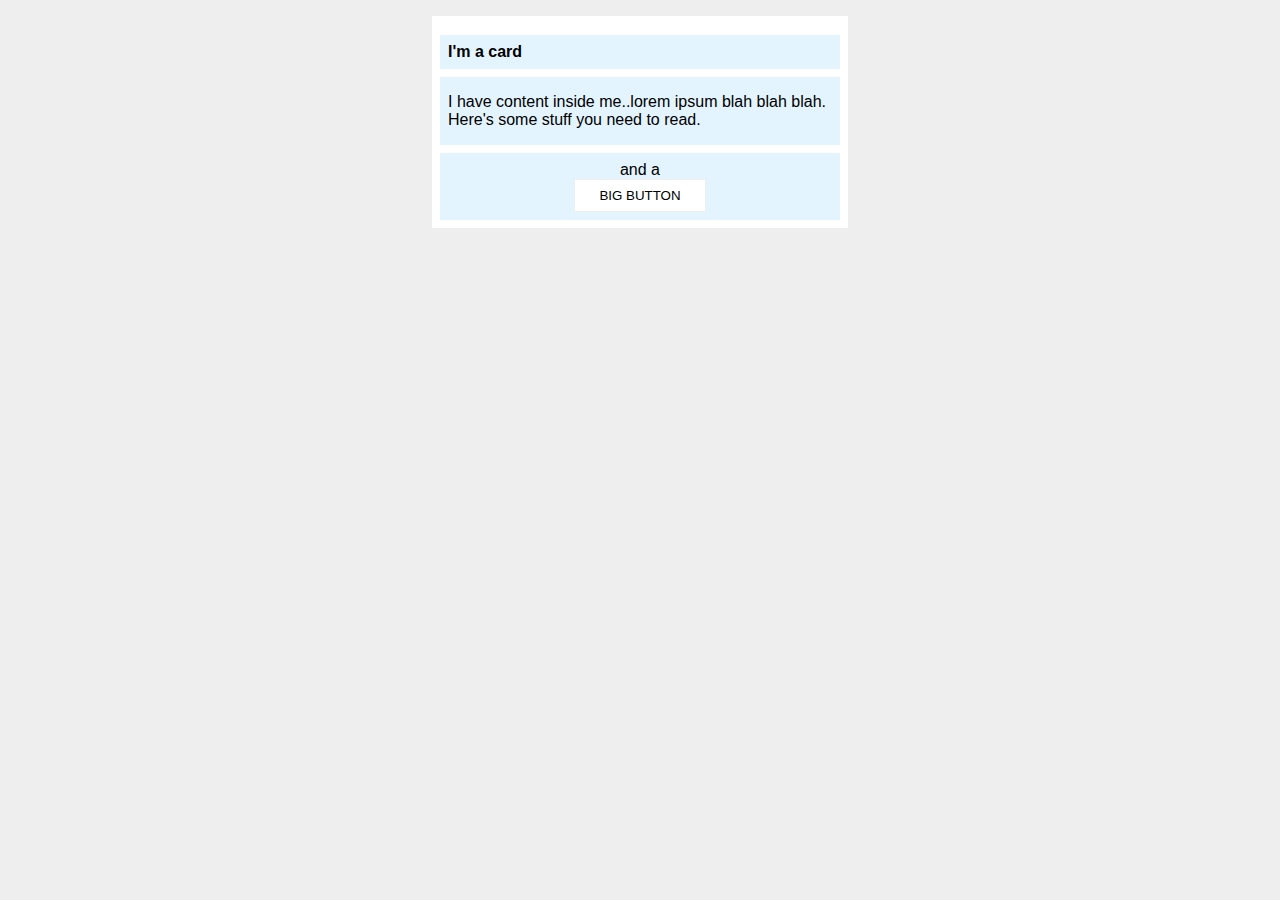
<file: foundations/block-and-inline/02-margin-and-padding-2/index.html>
<!DOCTYPE html>
<html lang="en">
  <head>
    <meta charset="UTF-8" />
    <meta http-equiv="X-UA-Compatible" content="IE=edge" />
    <meta name="viewport" content="width=device-width, initial-scale=1.0" />
    <title>Margin and Padding exercise 2</title>
    <link rel="stylesheet" href="style.css" />
  </head>
  <body>
    <div class="card">
      <h1 class="title">I'm a card</h1>
      <div class="content">
        I have content inside me..lorem ipsum blah blah blah. Here's some stuff
        you need to read.
      </div>
      <div class="button-container">and a <button>BIG BUTTON</button></div>
    </div>
  </body>
</html>
</file>
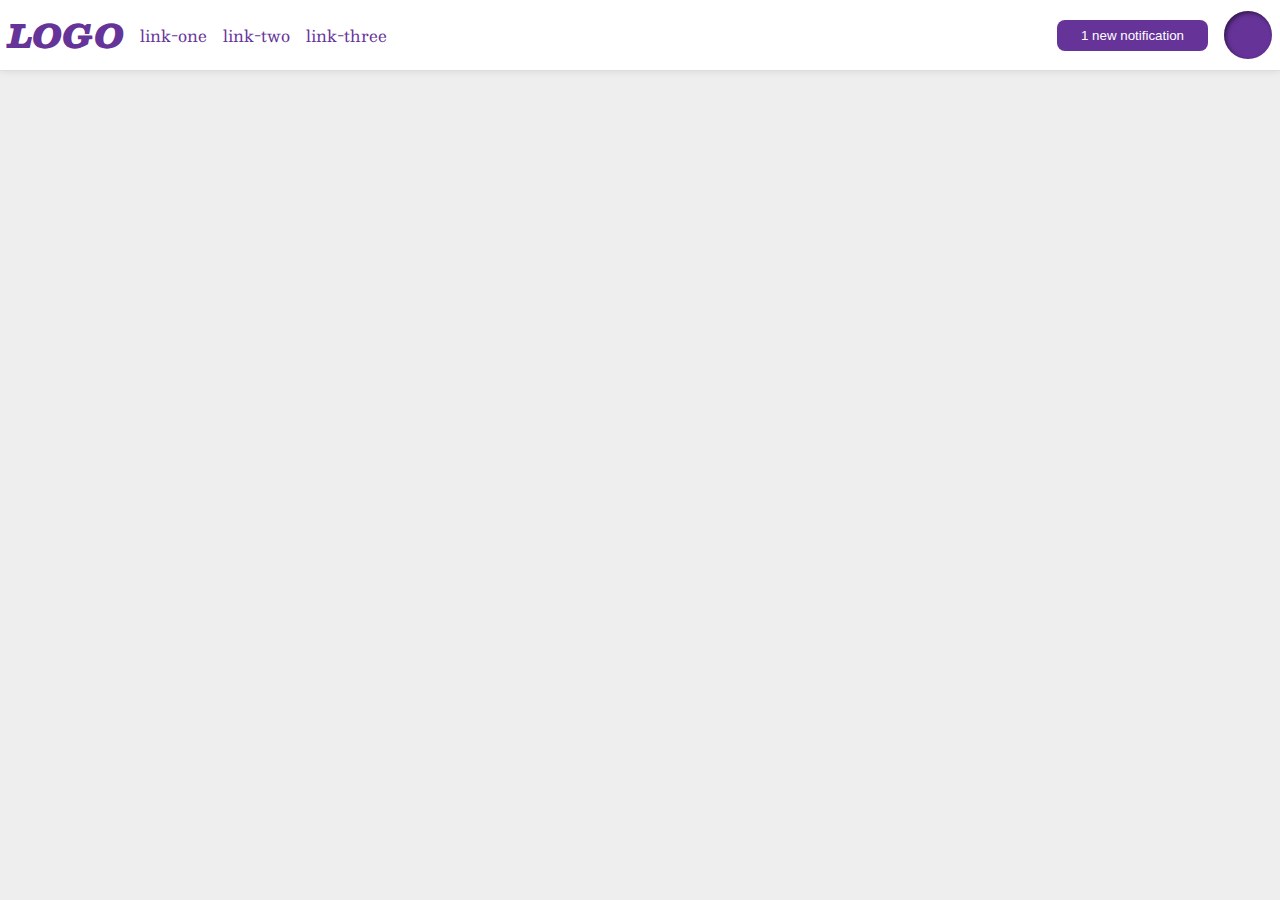
<file: foundations/flex/03-flex-header-2/index.html>
<!DOCTYPE html>
<html lang="en">
  <head>
    <meta charset="UTF-8" />
    <meta http-equiv="X-UA-Compatible" content="IE=edge" />
    <meta name="viewport" content="width=device-width, initial-scale=1.0" />
    <title>Flex Header 2</title>
    <link rel="stylesheet" href="style.css" />
  </head>
  <body>
    <div class="header">
      <div class="left">
        <div class="logo">LOGO</div>
        <ul class="links">
            <li><a href="https://google.com">link-one</a></li>
            <li><a href="https://google.com">link-two</a></li>
            <li><a href="https://google.com">link-three</a></li>
        </ul>
      </div>
      <div class="right">
        <button class="notifications">1 new notification</button>
        <div class="profile-image"></div>
      </div>
    </div>
  </body>
</html>
</file>
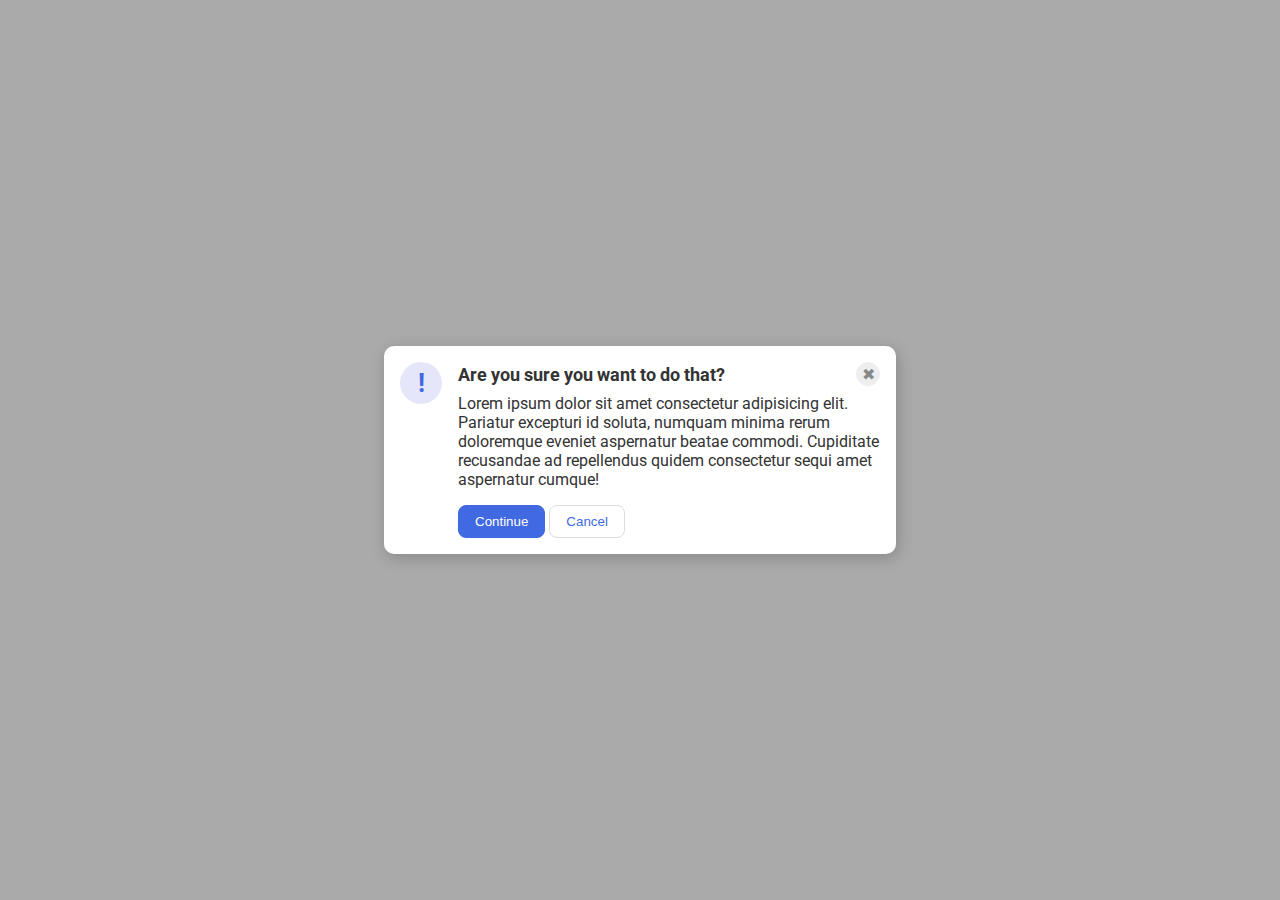
<file: foundations/flex/05-flex-modal/index.html>
<!DOCTYPE html>
<html lang="en">
  <head>
    <meta charset="UTF-8" />
    <meta http-equiv="X-UA-Compatible" content="IE=edge" />
    <meta name="viewport" content="width=device-width, initial-scale=1.0" />
    <link rel="stylesheet" href="style.css" />
    <title>Modal</title>
  </head>
  <body>
    <div class="modal">
      <div class="icon">!</div>
      <div class="container">
        <div class="header">
          Are you sure you want to do that?
          <button class="close-button">✖</button>
        </div>
        <div class="text">
          Lorem ipsum dolor sit amet consectetur adipisicing elit. Pariatur
          excepturi id soluta, numquam minima rerum doloremque eveniet
          aspernatur beatae commodi. Cupiditate recusandae ad repellendus quidem
          consectetur sequi amet aspernatur cumque!
        </div>
        <button class="continue">Continue</button>
        <button class="cancel">Cancel</button>
      </div>
    </div>
  </body>
</html>
</file>
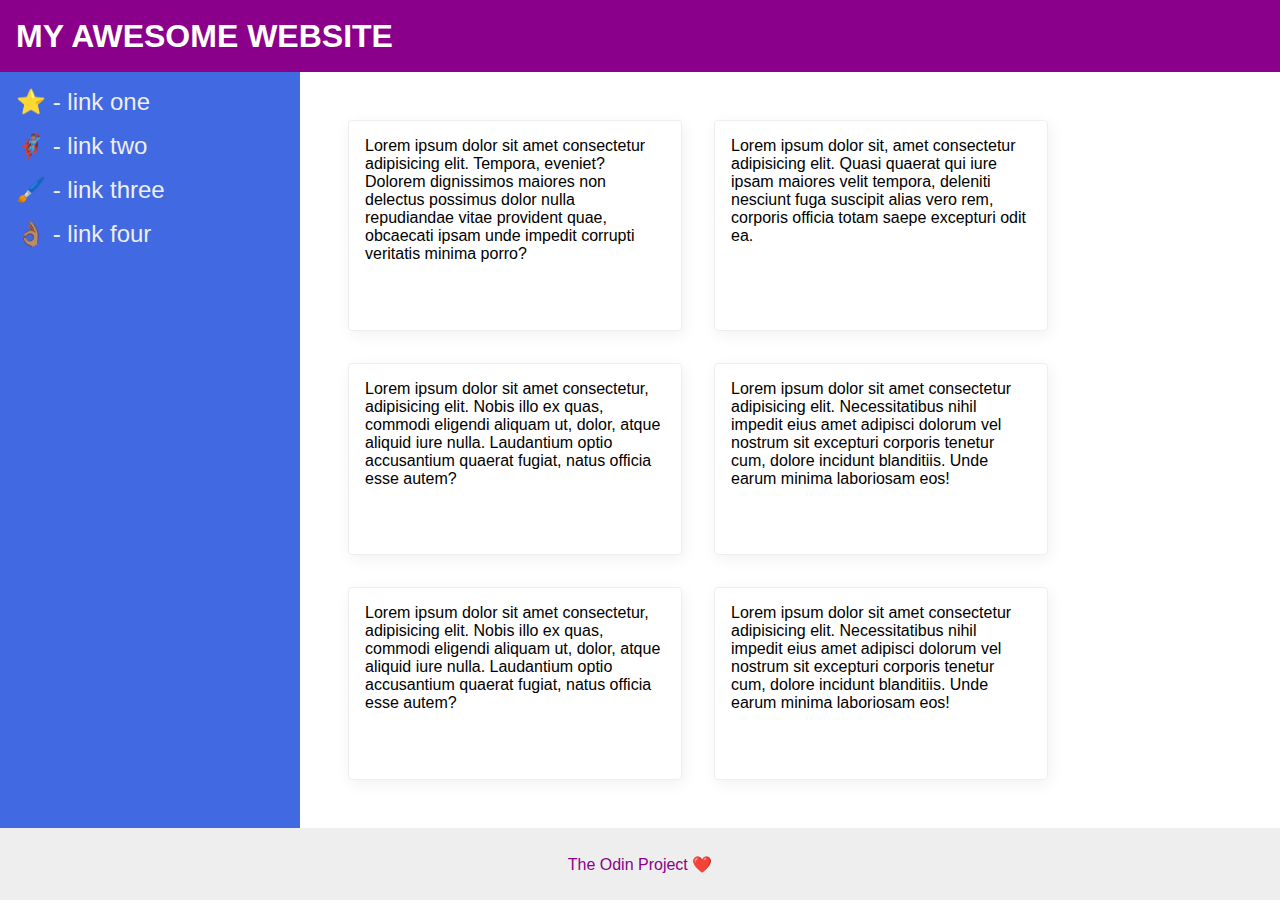
<file: foundations/flex/07-flex-layout-2/index.html>
<!DOCTYPE html>
<html lang="en">
  <head>
    <meta charset="UTF-8" />
    <meta http-equiv="X-UA-Compatible" content="IE=edge" />
    <meta name="viewport" content="width=device-width, initial-scale=1.0" />
    <title>The Holy Grail</title>
    <link rel="stylesheet" href="style.css" />
  </head>
  <body>
    <div class="header">MY AWESOME WEBSITE</div>
    <div class="big-container">
      <div class="sidebar">
        <ul>
          <li><a href="#">⭐ - link one</a></li>
          <li><a href="#">🦸🏽‍♂️ - link two</a></li>
          <li><a href="#">🖌️ - link three</a></li>
          <li><a href="#">👌🏽 - link four</a></li>
        </ul>
      </div>
      <div class="container">
        <div class="card">
          Lorem ipsum dolor sit amet consectetur adipisicing elit. Tempora,
          eveniet? Dolorem dignissimos maiores non delectus possimus dolor nulla
          repudiandae vitae provident quae, obcaecati ipsam unde impedit
          corrupti veritatis minima porro?
        </div>
        <div class="card">
          Lorem ipsum dolor sit, amet consectetur adipisicing elit. Quasi
          quaerat qui iure ipsam maiores velit tempora, deleniti nesciunt fuga
          suscipit alias vero rem, corporis officia totam saepe excepturi odit
          ea.
        </div>
        <div class="card">
          Lorem ipsum dolor sit amet consectetur, adipisicing elit. Nobis illo
          ex quas, commodi eligendi aliquam ut, dolor, atque aliquid iure nulla.
          Laudantium optio accusantium quaerat fugiat, natus officia esse autem?
        </div>
        <div class="card">
          Lorem ipsum dolor sit amet consectetur adipisicing elit.
          Necessitatibus nihil impedit eius amet adipisci dolorum vel nostrum
          sit excepturi corporis tenetur cum, dolore incidunt blanditiis. Unde
          earum minima laboriosam eos!
        </div>
        <div class="card">
          Lorem ipsum dolor sit amet consectetur, adipisicing elit. Nobis illo
          ex quas, commodi eligendi aliquam ut, dolor, atque aliquid iure nulla.
          Laudantium optio accusantium quaerat fugiat, natus officia esse autem?
        </div>
        <div class="card">
          Lorem ipsum dolor sit amet consectetur adipisicing elit.
          Necessitatibus nihil impedit eius amet adipisci dolorum vel nostrum
          sit excepturi corporis tenetur cum, dolore incidunt blanditiis. Unde
          earum minima laboriosam eos!
        </div>
      </div>
    </div>
    <div class="footer">The Odin Project ❤️</div>
  </body>
</html>
</file>
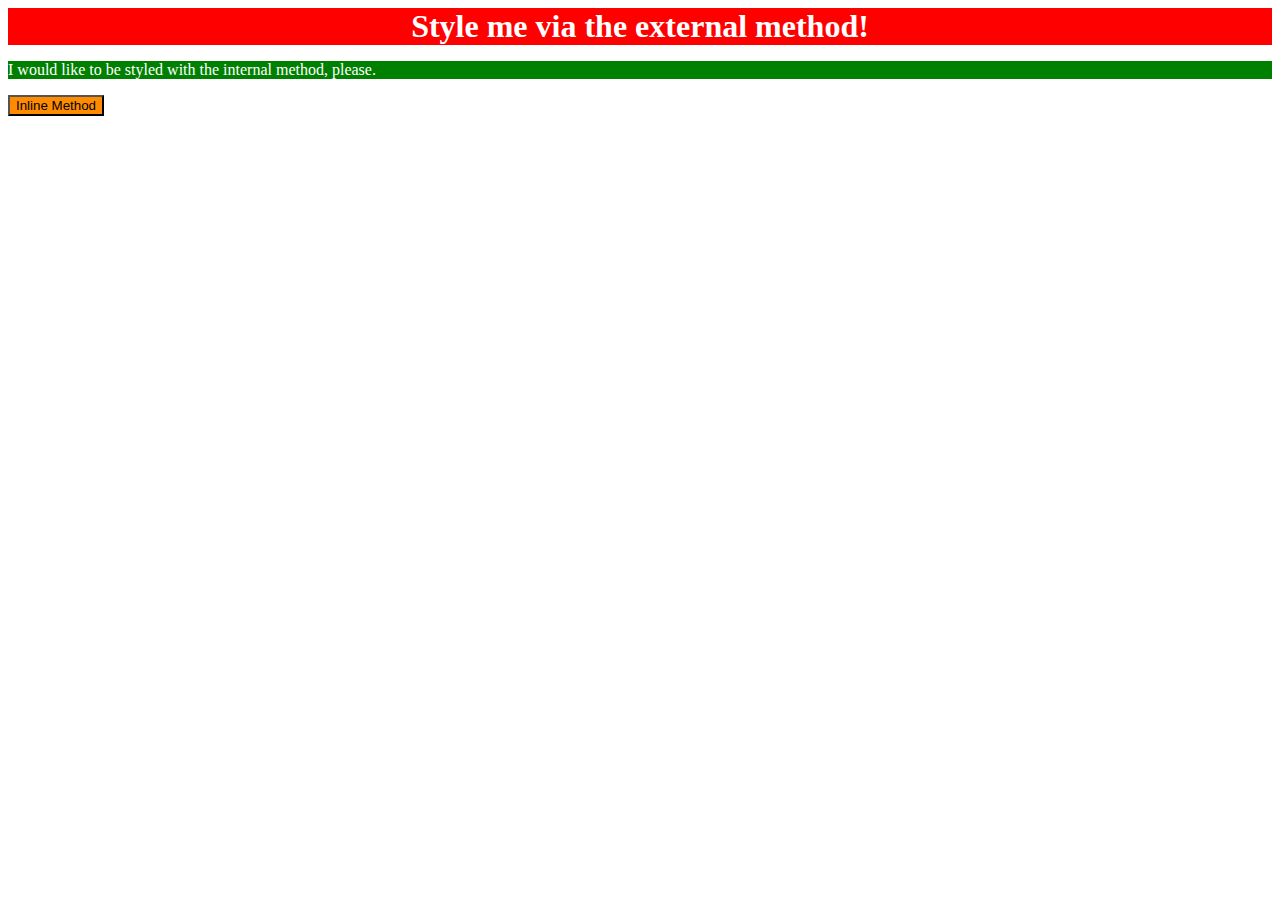
<file: foundations/intro-to-css/01-css-methods/index.html>
<!DOCTYPE html>
<html lang="en">
  <head>
    <link rel="stylesheet" href="styles.css">
    <meta charset="UTF-8">
    <meta http-equiv="X-UA-Compatible" content="IE=edge">
    <meta name="viewport" content="width=device-width, initial-scale=1.0">
    <title>Methods for Adding CSS</title>
    <style>
      p {
        background-color: green;
        color: white;
      }
    </style>
  </head>
  <body>
    <div>Style me via the external method!</div>
    <p>I would like to be styled with the internal method, please.</p>
    <button style="background-color: darkorange;">Inline Method</button>
  </body>
</html>
</file>
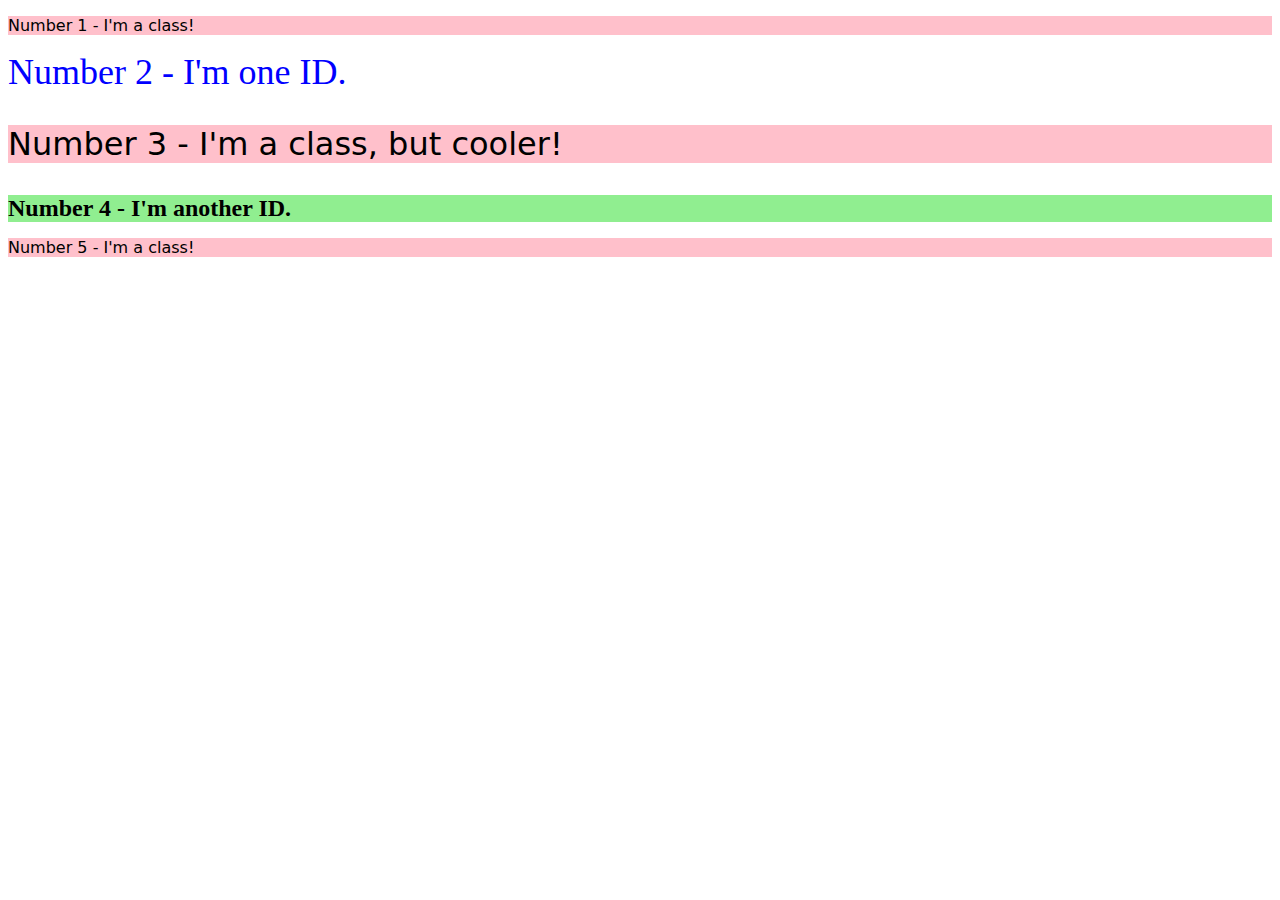
<file: foundations/intro-to-css/02-class-id-selectors/index.html>
<!DOCTYPE html>
<html lang="en">
  <head>
    <meta charset="UTF-8">
    <meta http-equiv="X-UA-Compatible" content="IE=edge">
    <meta name="viewport" content="width=device-width, initial-scale=1.0">
    <title>Class and ID Selectors</title>
    <link rel="stylesheet" href="style.css">
  </head>
  <body>
    <p class="odd">Number 1 - I'm a class!</p>
    <div id="second">Number 2 - I'm one ID.</div>
    <p class="odd fontsize">Number 3 - I'm a class, but cooler!</p>
    <div id="fourth">Number 4 - I'm another ID.</div>
    <p class="odd">Number 5 - I'm a class!</p>
  </body>
</html>
</file>
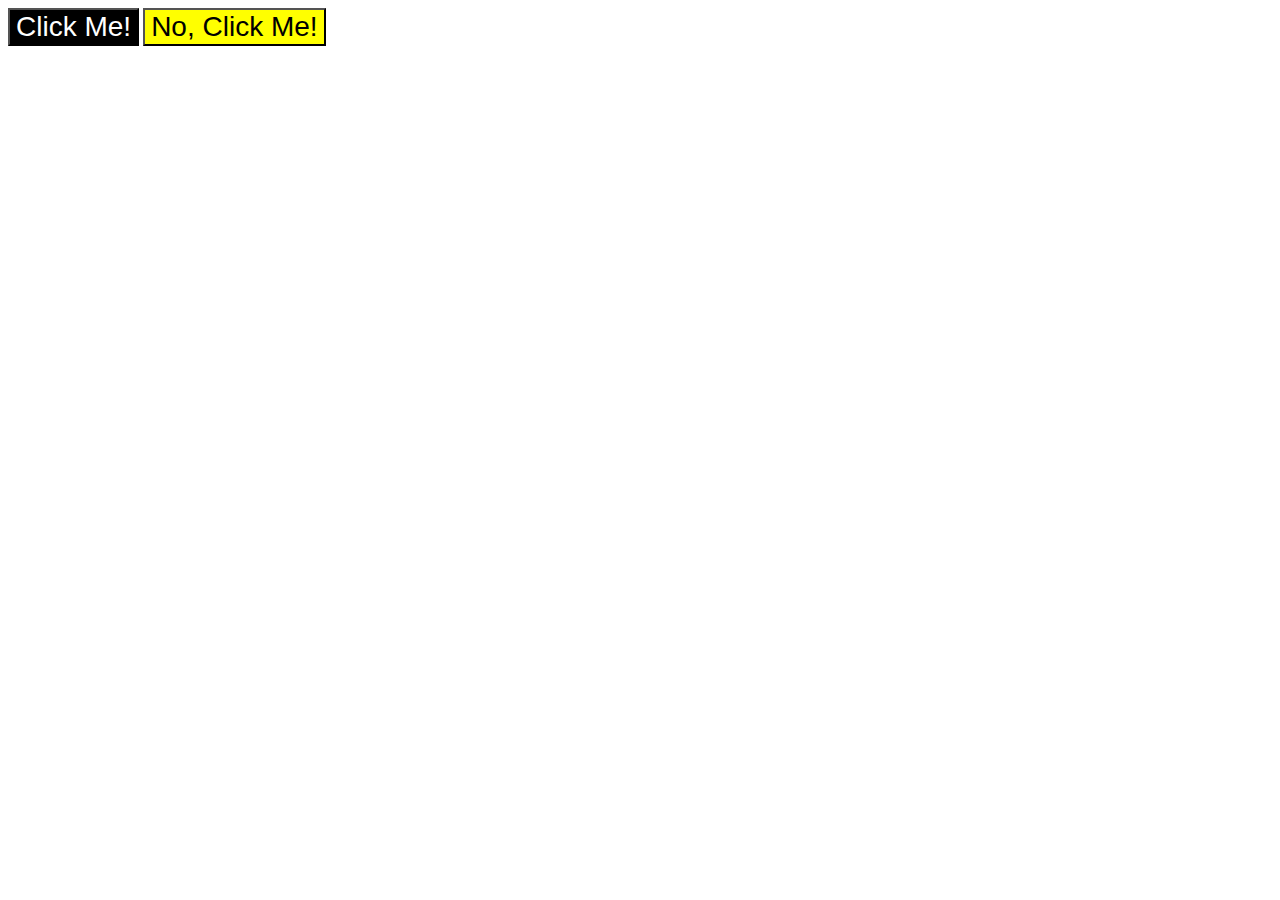
<file: foundations/intro-to-css/03-grouping-selectors/index.html>
<!DOCTYPE html>
<html lang="en">
  <head>
    <meta charset="UTF-8" />
    <meta http-equiv="X-UA-Compatible" content="IE=edge" />
    <meta name="viewport" content="width=device-width, initial-scale=1.0" />
    <title>Grouping Selectors</title>
    <link rel="stylesheet" href="style.css" />
  </head>
  <body>
    <button class="first">Click Me!</button>
    <button class="second">No, Click Me!</button>
  </body>
</html>
</file>
<file: foundations/block-and-inline/02-margin-and-padding-2/style.css>
body {
  background: #eee;
  font-family: sans-serif;
}

.card {
  width: 400px;
  background: #fff;
  margin: 16px auto;
  padding: 8px;
}

.title {
  background: #e3f4ff;
  padding: 8px;
  margin-bottom: 8px;
  font-size: 16px;
}

.content {
  background: #e3f4ff;
  padding: 16px 8px;
  margin-top: 8px;
  margin-bottom: 8px;
}

.button-container {
  text-align: center;
  padding: 8px;
  background: #e3f4ff;
}

button {
  display: block;
  margin: 0 auto;
  background: white;
  padding: 8px 24px;
  border: 1px solid #eee;
}
</file>
<file: foundations/flex/03-flex-header-2/style.css>
/* this is some magical font-importing.  
you'll learn about it later. */
@import url('https://fonts.googleapis.com/css2?family=Besley:ital,wght@0,400;1,900&display=swap');

body {
  margin: 0;
  background: #eee;
  font-family: Besley, serif;
}

.header {
  display: flex;
  justify-content: space-between;
  padding: 8px;
  background: white;
  border-bottom: 1px solid #ddd;
  box-shadow: 0 0 8px rgba(0,0,0,.1);
}

.profile-image {
  background: rebeccapurple;
  box-shadow: inset 2px 2px 4px rgba(0,0,0,.5);
  border-radius: 50%;
  width: 48px;
  height: 48px;
} 

.logo {
  color: rebeccapurple;
  font-size: 32px;
  font-weight: 900;
  font-style: italic;
}

button {
  border: none;
  border-radius: 8px;
  background: rebeccapurple;
  color: white;
  padding: 8px 24px;
}

a {
  /* this removes the line under our links */
  text-decoration: none;
  color: rebeccapurple;
}

ul {
  display: flex;
  list-style-type: none;
  margin: 0;
  padding: 0;
  gap: 16px;
}

.left, .right {
  display: flex;
  align-items: center;
  gap: 16px;
}
</file>
<file: foundations/flex/05-flex-modal/style.css>
@import url('https://fonts.googleapis.com/css2?family=Roboto:wght@400;700&display=swap');

html, body {
  height: 100%;
}

body {
  font-family: Roboto, sans-serif;
  margin: 0;
  background: #aaa;
  color: #333;
  /* I'll give you this one for free lol */
  display: flex;
  align-items: center;
  justify-content: center;
}

.modal {
  display: flex;
  gap: 16px;
  padding: 16px;
  background: white;
  width: 480px;
  border-radius: 10px;
  box-shadow: 2px 4px 16px rgba(0,0,0,.2);
}

.icon {
  flex-shrink: 0;
  color: royalblue;
  font-size: 26px;
  font-weight: 700;
  background: lavender;
  width: 42px;
  height: 42px;
  border-radius: 50%;
  display: flex;
  align-items: center;
  justify-content: center;
}

.close-button {
  background: #eee;
  border-radius: 50%;
  color: #888;
  font-weight: 400;
  font-size: 16px;
  height: 24px;
  width: 24px;
  display: flex;
  align-items: center;
  justify-content: center;
  border: 1px solid #eee;
  padding: 0;
}

button {
  cursor: pointer;
  padding: 8px 16px;
  border-radius: 8px;
}

button.continue {
  background: royalblue;
  border: 1px solid royalblue;
  color: white;
}

button.cancel {
  background: white;
  border: 1px solid #ddd;
  color: royalblue;
}

.header {
  display: flex;
  align-items: center;
  justify-content: space-between;
  font-size: 18px;
  font-weight: 700;
  margin-bottom: 8px;

}

.text {
  margin-bottom: 16px;
}
</file>
<file: foundations/flex/07-flex-layout-2/style.css>
body {
  display: flex;
  flex-direction: column;
  font-family: -apple-system, BlinkMacSystemFont, 'Segoe UI', Roboto, Oxygen, Ubuntu, Cantarell, 'Open Sans', 'Helvetica Neue', sans-serif;
  margin: 0;
  min-height: 100vh;
}

.header {
  display: flex;
  align-items: center;
  padding: 0 16px;
  font-weight: 900;
  font-size: 32px;
  height: 72px;
  background: darkmagenta;
  color: white;
}

.footer {
  display: flex;
  justify-content: center;
  align-items: center;
  height: 72px;
  background: #eee;
  color: darkmagenta;
}

.sidebar {
  padding: 16px;
  width: 300px;
  flex-shrink: 0;
  background: royalblue;
  box-sizing: border-box;
}

.card {
  border: 1px solid #eee;
  box-shadow: 2px 4px 16px rgba(0,0,0,.06);
  border-radius: 4px;
  width: 300px;
  padding: 16px;
}
li{
  list-style-type: none;
  margin-bottom: 16px;
}
a {
  color: #eee;
  text-decoration: none;
  font-size: 24px;
}
.big-container{
  display: flex;
  flex: 1;
}

ul {
  margin: 0;
  padding: 0;
}

.container{
  display: flex;
  padding: 48px;
  flex-wrap: wrap;
  gap: 32px;
}
</file>
<file: foundations/intro-to-css/01-css-methods/styles.css>
div {
    font-weight: bold;
    background-color: red;
    color: white;
    text-align: center;
    font-size: 32px;
}
</file>
<file: foundations/intro-to-css/02-class-id-selectors/style.css>
.odd {
  background-color: pink;
  font-family: verdana, DejaVu Sans, sans-serif;
}

#second {
  color: blue;
  font-size: 36px;
}

.odd.fontsize {
  font-size: 32px;
}

#fourth {
  background-color: lightgreen;
  font-size: 24px;
  font-weight: bold;
}
</file>
<file: foundations/intro-to-css/03-grouping-selectors/style.css>
.first,
.second {
  font-size: 28px;
  font-family: Helvetica, "Times New Roman", serif;
}

.first {
  background-color: black;
  color: white;
}

.second {
  background-color: yellow;
}
</file>
